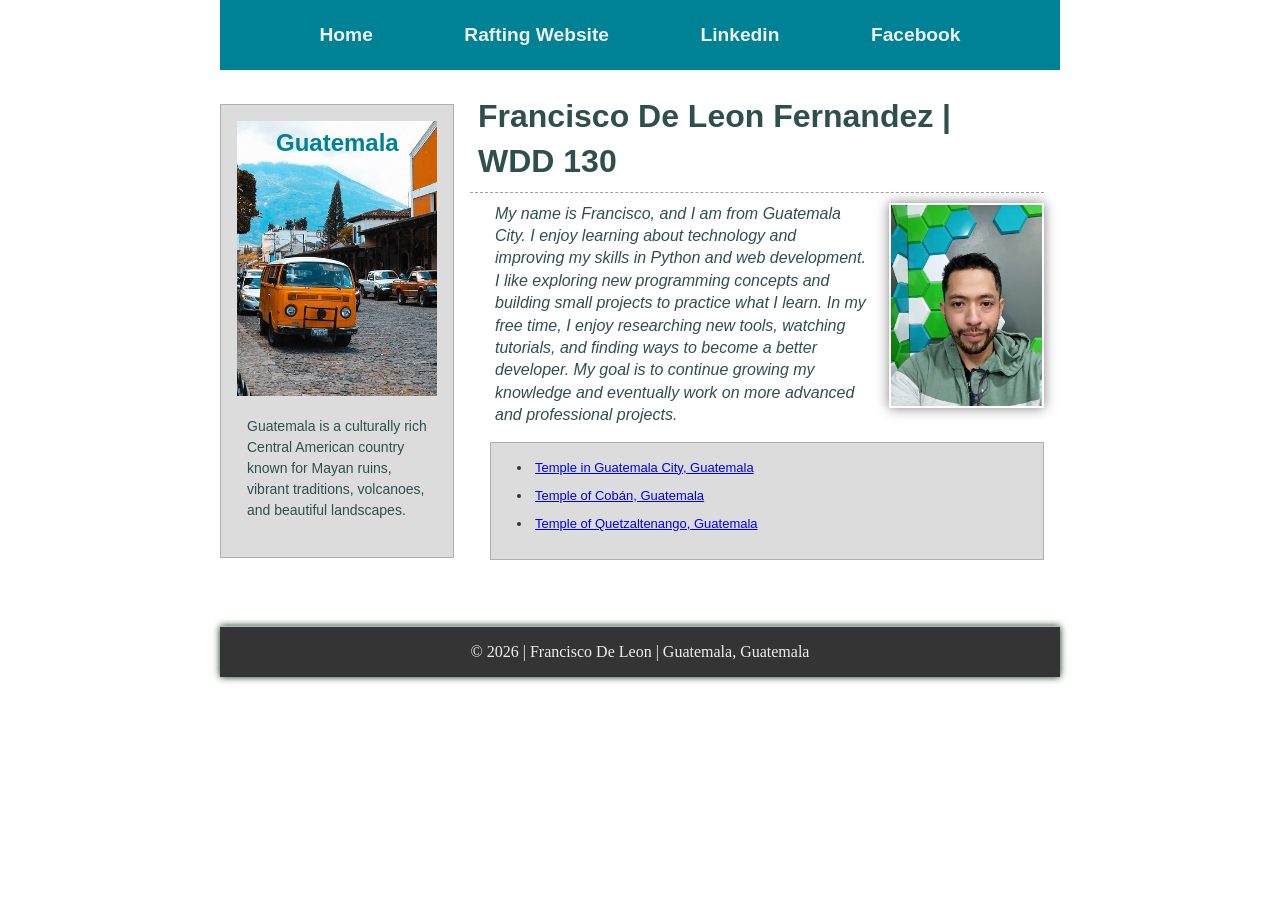
<file: index.html>
<!DOCTYPE html>
<html lang="en">

<head>
    <meta charset="UTF-8">
    <meta name="viewport" content="width=device-width, initial-scale=1.0">
    <title>Francisco De Leon | WDD 130</title>
    <meta name="description"
      content="Personal homepage of Francisco Manuel de León Fernandez for WDD130, showcasing projects and skills in HTML and CSS.">
    <meta name="author" content="Francisco De Leon">
    <link rel="stylesheet" href="styles/styles.css">
</head>

<body>
    <header>
        <nav>
            <a href="#">Home</a>
            <a href="wwr/" target="_blank" rel="noopener noreferrer">Rafting Website</a>
            <a href="https://www.linkedin.com/" target="_blank"
              rel="noopener noreferrer">Linkedin</a>
            <a href="https://www.facebook.com/" target="_blank"
              rel="noopener noreferrer">Facebook</a>
        </nav>
    </header>
    <div class="grid">
        <main>
            <h1>Francisco De Leon Fernandez | WDD 130</h1>
            <img src="images/profile.webp" alt="Francisco De Leon" width="200">
            <p>My name is Francisco, and I am from Guatemala City. I enjoy learning about technology
                and improving my skills in Python and web development. I like exploring new
                programming concepts and building small projects to practice what I learn. In my
                free time, I enjoy researching new tools, watching tutorials, and finding ways to
                become a better developer. My goal is to continue growing my knowledge and
                eventually work on more advanced and professional projects.</p>
            <!--<p>My name is Francisco, and I am from Guatemala city. I enjoy learning about technology and improving my skills in Python and web development.</p>-->
            <ul class="box">
                <li><a href="https://www.churchofjesuschrist.org/temples/details/guatemala-city-guatemala-temple?lang=spa"
                      target="_blank" rel="noopener noreferrer">Temple in Guatemala City,
                        Guatemala</a></li>
                <li><a href="https://www.churchofjesuschrist.org/temples/details/coban-guatemala-temple?lang=spa"
                      target="_blank" rel="noopener noreferrer">Temple of Cobán, Guatemala</a></li>
                <li><a href="https://www.churchofjesuschrist.org/temples/details/quetzaltenango-guatemala-temple?lang=spa"
                      target="_blank" rel="noopener noreferrer">Temple of Quetzaltenango,
                        Guatemala</a></li>
            </ul>
        </main>
        <aside class="box">
            <h2>Guatemala</h2>
            <img src="images/antigua-guatemala-street.jpg" alt="Antigua Guatemala street">
            <p>Guatemala is a culturally rich Central American country known for Mayan ruins,
                vibrant traditions, volcanoes, and beautiful landscapes.</p>
        </aside>
    </div>
    <footer>
        <p>&copy; 2026 | Francisco De Leon | Guatemala, Guatemala</p>
    </footer>
</body>

</html>
</file>
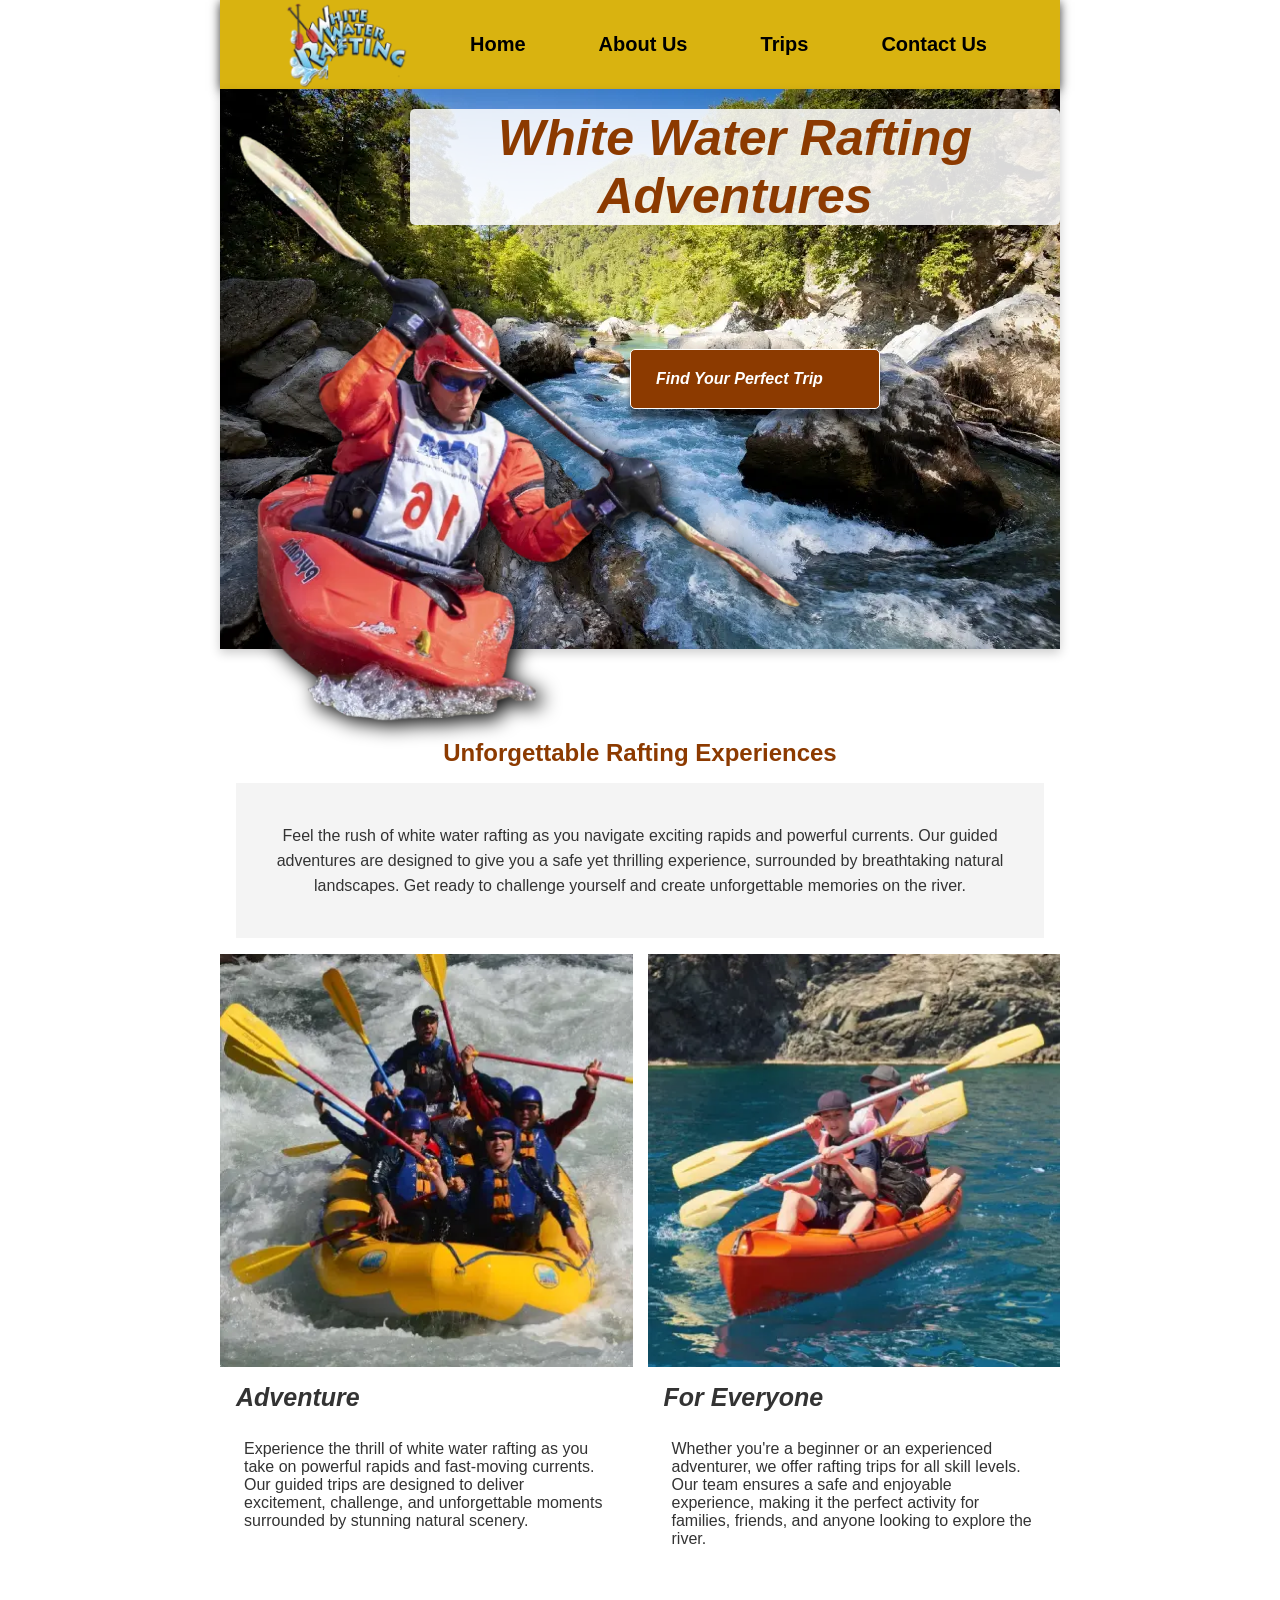
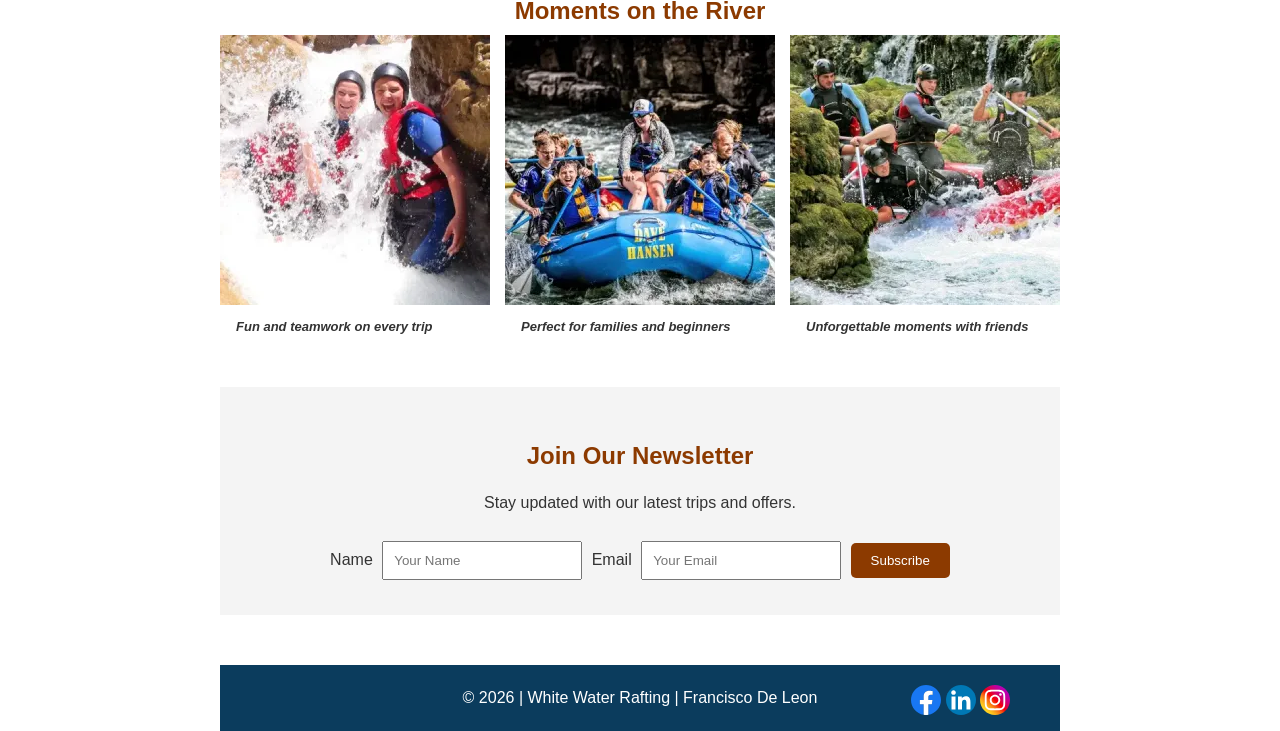
<file: wwr/index.html>
<!DOCTYPE html>
<html lang="en-US">

<head>
    <meta charset="UTF-8">
    <meta name="viewport" content="width=device-width, initial-scale=1.0">
    <title>White Water Rafting | Home</title>
    <meta name="description"
      content="Experience exciting white water rafting adventures for all skill levels.">
    <meta name="author" content="Francisco De Leon">
    <link rel="stylesheet" href="styles/rafting.css">
</head>

<body>
    <header>
        <img src="images/logo-wwr.webp" alt="White Water Rafting logo">
        <div>
            <nav>
                <ul class="navigation">
                    <li><a href="index.html">Home</a></li>
                    <li><a href="about.html">About Us</a></li>
                    <li><a href="trips.html">Trips</a></li>
                    <li><a href="contact.html">Contact Us</a></li>
                </ul>
            </nav>
        </div>
    </header>
    <main>
        <div class="hero">
            <img class="hero_main_image"  src="images/rapids.webp" alt="Rafting team in action">
            <img class="image_over"  src="images/rafter.webp" alt="Rafting team in action">
            <h1 class="main_header">White Water Rafting Adventures</h1>
            
            <a class="hero-button" href="trips.html">Find Your Perfect Trip</a>
        </div>
        <section class="home_grid">
            <h2 class="home_h2">Unforgettable Rafting Experiences</h2>
            <p class="home_p">Feel the rush of white water rafting 
                as you navigate exciting rapids and powerful currents.
                Our guided adventures are designed to give you a safe yet 
                thrilling experience, surrounded by breathtaking natural 
                landscapes. Get ready to challenge yourself and create 
                unforgettable memories on the river.
            </p>
            <div class="sub_home_p">
                
                <figure>
                <img src="images/adventure.webp" alt="Group rafting through intense rapids">
                <figcaption>Adventure</figcaption>
                </figure>
                <p>Experience the thrill of white water rafting as you take on
                 powerful rapids and fast-moving currents. Our guided trips
                  are designed to deliver excitement, challenge, and 
                  unforgettable moments surrounded by stunning natural scenery.
                </p>
            </div>
            <div class="sub_home_p">
            

            <figure>
                <img src="images/for_everyone.webp" alt="Family enjoying a calm rafting experience">
                <figcaption>For Everyone</figcaption>
            </figure>
            
            <p>Whether you're a beginner or an experienced adventurer, 
                we offer rafting trips for all skill levels. Our team ensures 
                a safe and enjoyable experience, making it the perfect activity
                 for families, friends, and anyone looking to explore the river.
            </p>
            </div>
            <h2 class="moments">Moments on the River</h2>
            <div class="home_trip">
                
                <figure>
                <img src="images/rafting-team-fun.webp" alt="friends rafting adventure">
                <figcaption>Fun and teamwork on every trip</figcaption>
            </figure>
            </div>
            <div class="home_trip">
                <figure>
                <img src="images/family-rafting-experience.webp" alt="family rafting experience">
                <figcaption>Perfect for families and beginners</figcaption>
            </figure>
            </div>
            <div class="home_trip">
                <figure>
                <img src="images/friend-rafting-adventure.webp" alt="Friends enjoying a rafting adventure together">
                <figcaption>Unforgettable moments with friends</figcaption>
            </figure>
            </div>
        </section>
        <section class="newsletter">
            <h2>Join Our Newsletter</h2>
            <p>Stay updated with our latest trips and offers.</p>
        
            <form>
                <label for="name">Name</label>
                <input id="name" name="name" type="text" placeholder="Your Name" required>
                <label for="email" >Email</label>
                <input id="email" name="email" type="email" placeholder="Your Email" required>
                <button type="submit">Subscribe</button>
            </form>
        </section>
    </main>
    <footer>
        <p>&copy; 2026 | White Water Rafting | Francisco De Leon</p>
        <nav class="socialmedia">
            <a href="https://facebook.com">
                <img src="images/facebook.svg" alt="Facebook Icon">
            </a>
            <a href="https://linkedin.com">
                <img src="images/linkedin.svg" alt="LinkedIn Icon">
            </a>
            <a href="https://instagram.com">
                <img src="images/instagram.svg" alt="Instagram Icon">
            </a>
        </nav>

    </footer>
</body>

</html>
</file>
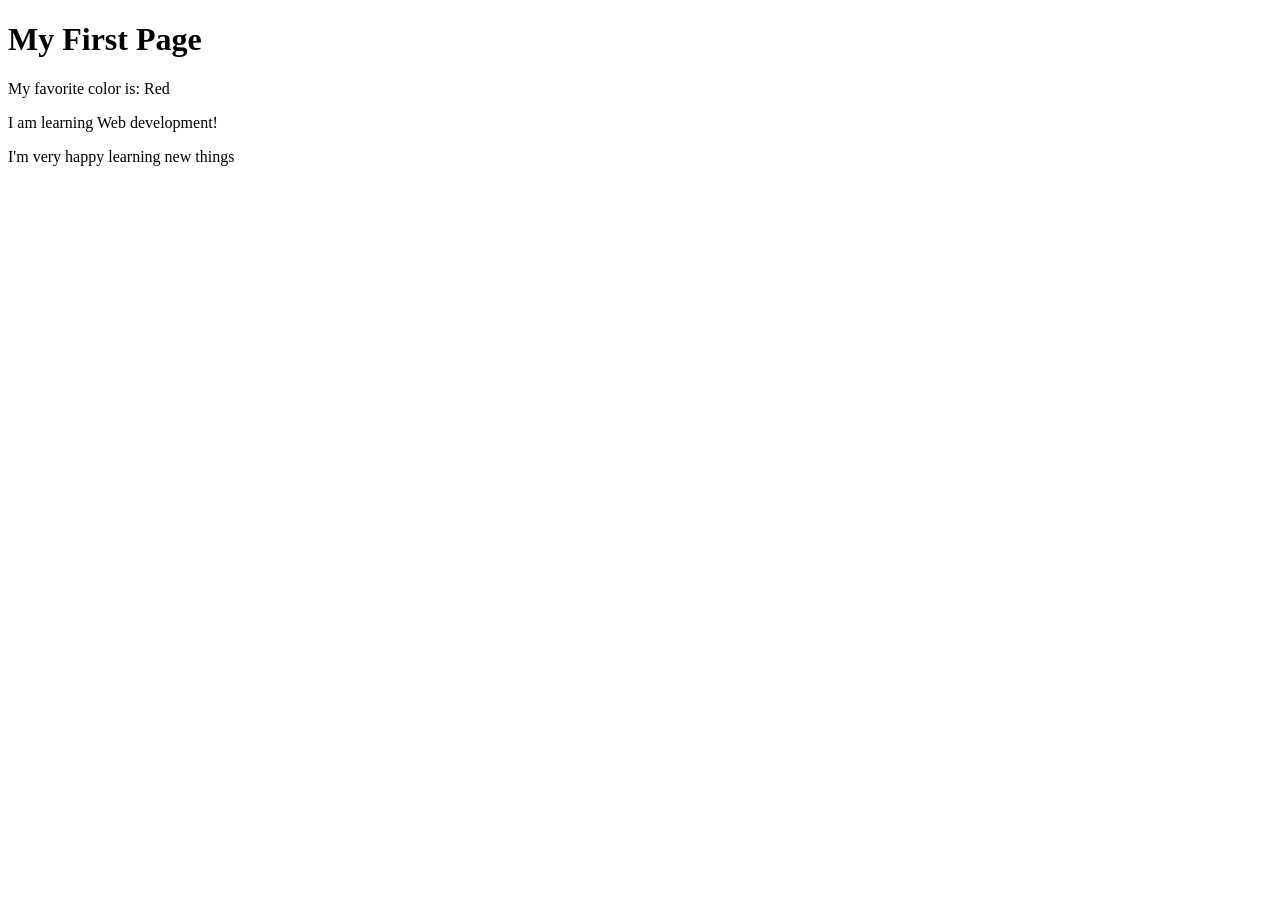
<file: week01/first-page.html>
<!DOCTYPE html>
<html lang="en">

<head>
    <meta charset="UTF-8">
    <meta name="viewport" content="width=device-width, initial-scale=1.0">
    <title>My First Page</title>
</head>

<body>
    <h1>My First Page</h1>
    <p>My favorite color is: Red</p>
    <p>I am learning Web development!</p>
    <p>I'm very happy learning new things</p>
</body>

</html>
</file>
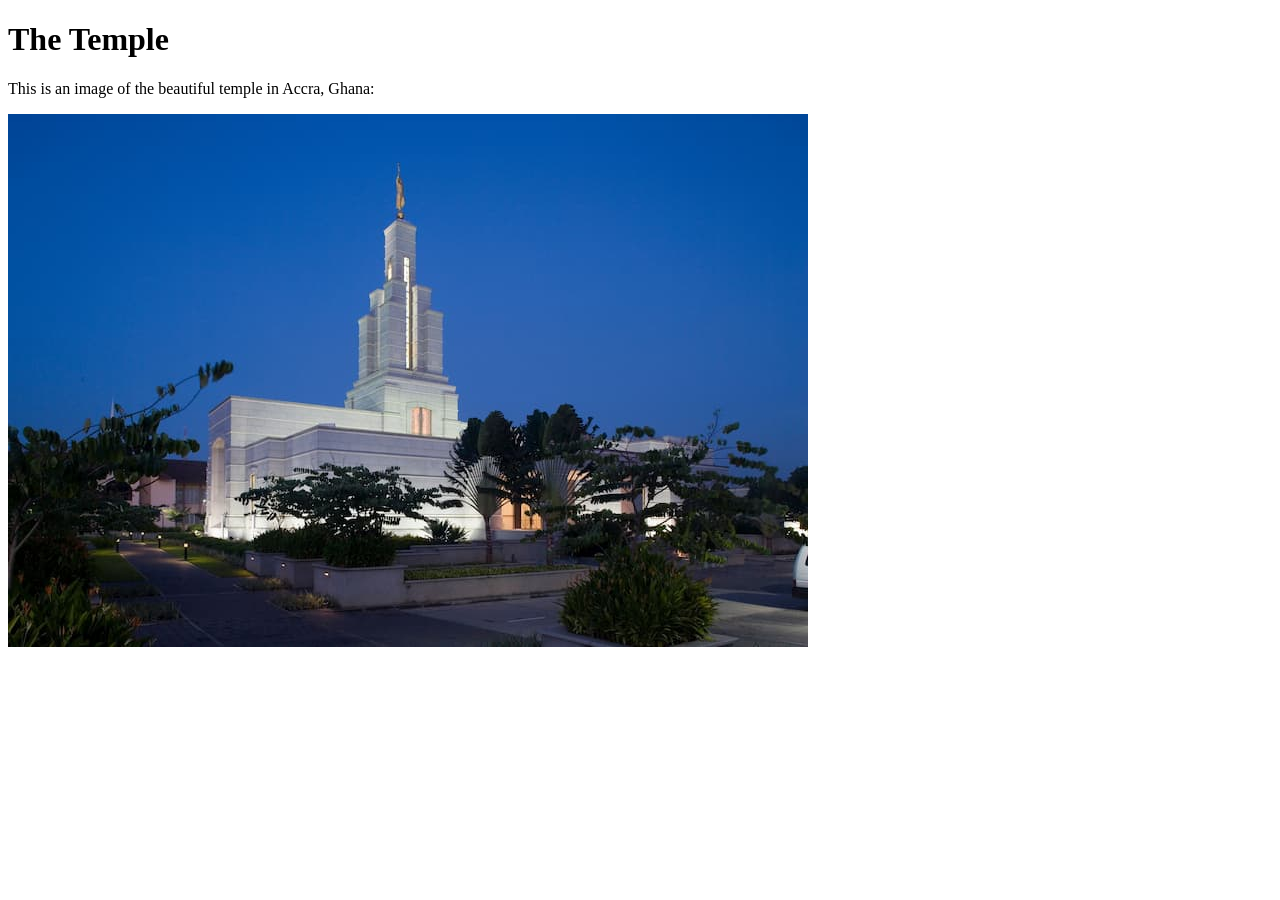
<file: week01/images-solution.html>
<!DOCTYPE html>
<html lang="en">

<head>
    <meta charset="UTF-8">
    <meta name="viewport" content="width=device-width, initial-scale=1.0">
    <title>Temple Image</title>
</head>

<body>
    <h1>The Temple</h1>
    <p>This is an image of the beautiful temple in Accra, Ghana:</p>
    <img src="images/temple-small.jpg" alt="The Accra Ghana Temple">

</body>

</html>
</file>
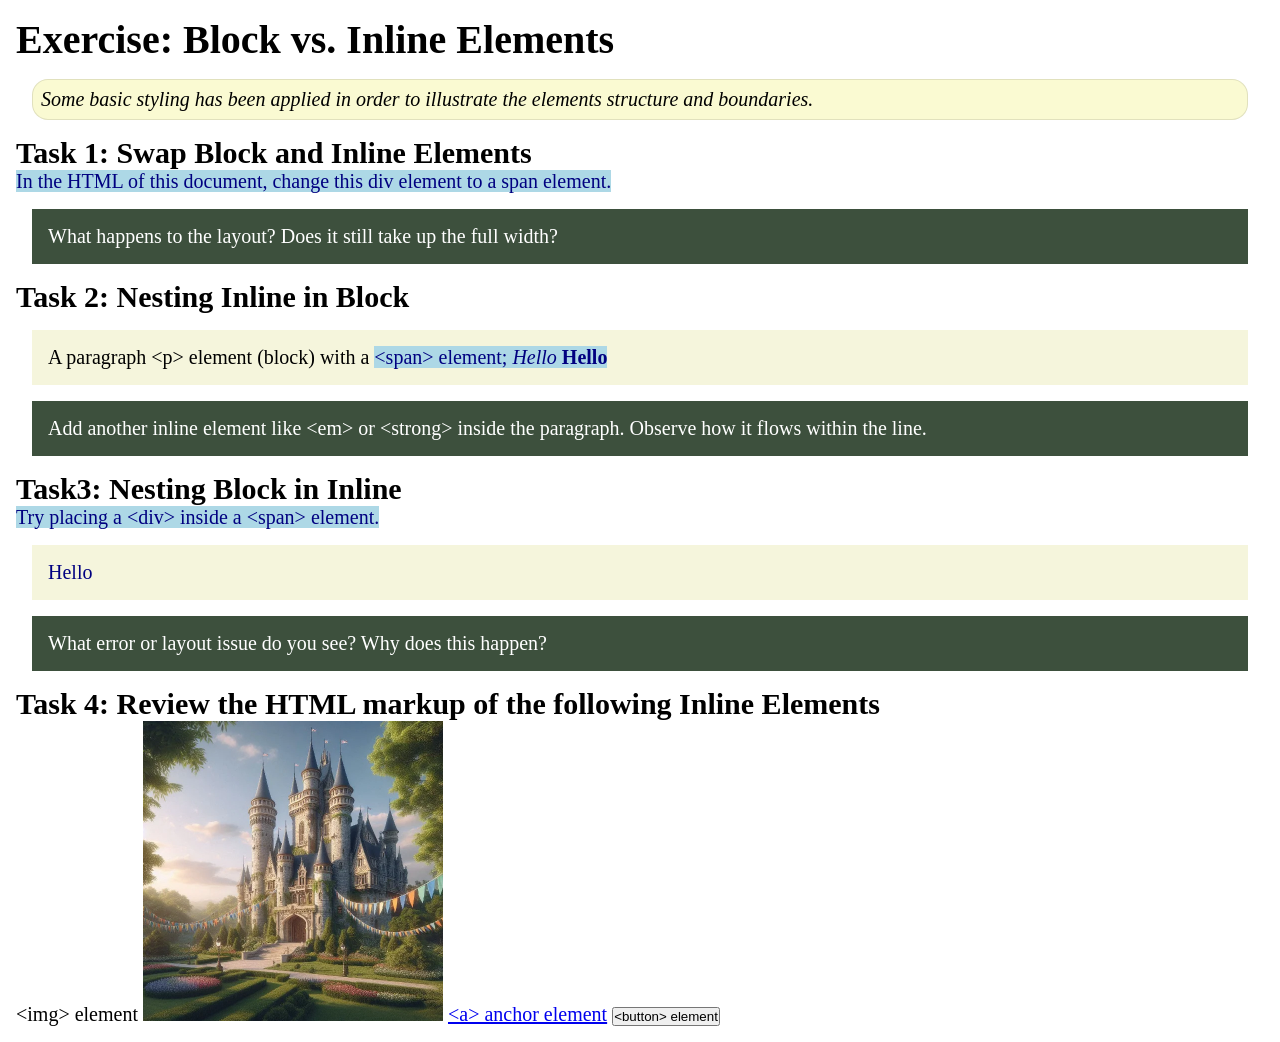
<file: week02/block-vs-inline.html>
<!DOCTYPE html>
<html lang="en">

<head>
    <meta charset="UTF-8">
    <meta name="viewport" content="width=device-width, initial-scale=1.0">
    <title>Exercise: Block vs. Inline Elements</title>
    <link rel="stylesheet" href="styles/block-vs-inline.css">
</head>

<body>
    <main>
        <h1>Exercise: Block vs. Inline Elements</h1>
        <p class="note">Some basic styling has been applied in order to illustrate the elements structure and
            boundaries.</p>

        <h2>Task 1: Swap Block and Inline Elements</h2>
        <span>In the HTML of this document, change this div element to a span element.</span>

        <p class="question">What happens to the layout? Does it still take up the full width?</p>

        <h2>Task 2: Nesting Inline in Block</h2>
        <p>
            A paragraph &lt;p&gt; element (block) with a <span>&lt;span&gt; element;
                <em>Hello</em>
                <strong>Hello</strong>
        </p>
        <p class="question">Add another inline element like &lt;em&gt; or &lt;strong&gt; inside the paragraph. Observe
            how it flows within the line.</p>

        <h2>Task3: Nesting Block in Inline</h2>
        <span>Try placing a &lt;div&gt; inside a &lt;span&gt; element.<div>Hello</div></span>
            <p class="question">What error or layout issue do you see? Why does this happen?</p>


            <h2>Task 4: Review the HTML markup of the following Inline Elements</h2>
        &lt;img&gt; element
        <img src="images/castle.webp" alt="placeholder image (images are inline)" width="300" height="300">
        <a href="https://churchofjesuschrist.org">&lt;a&gt; anchor element</a>
        <button type="button">&lt;button&gt; element</button>
    </main>
</body>

</html>
</file>
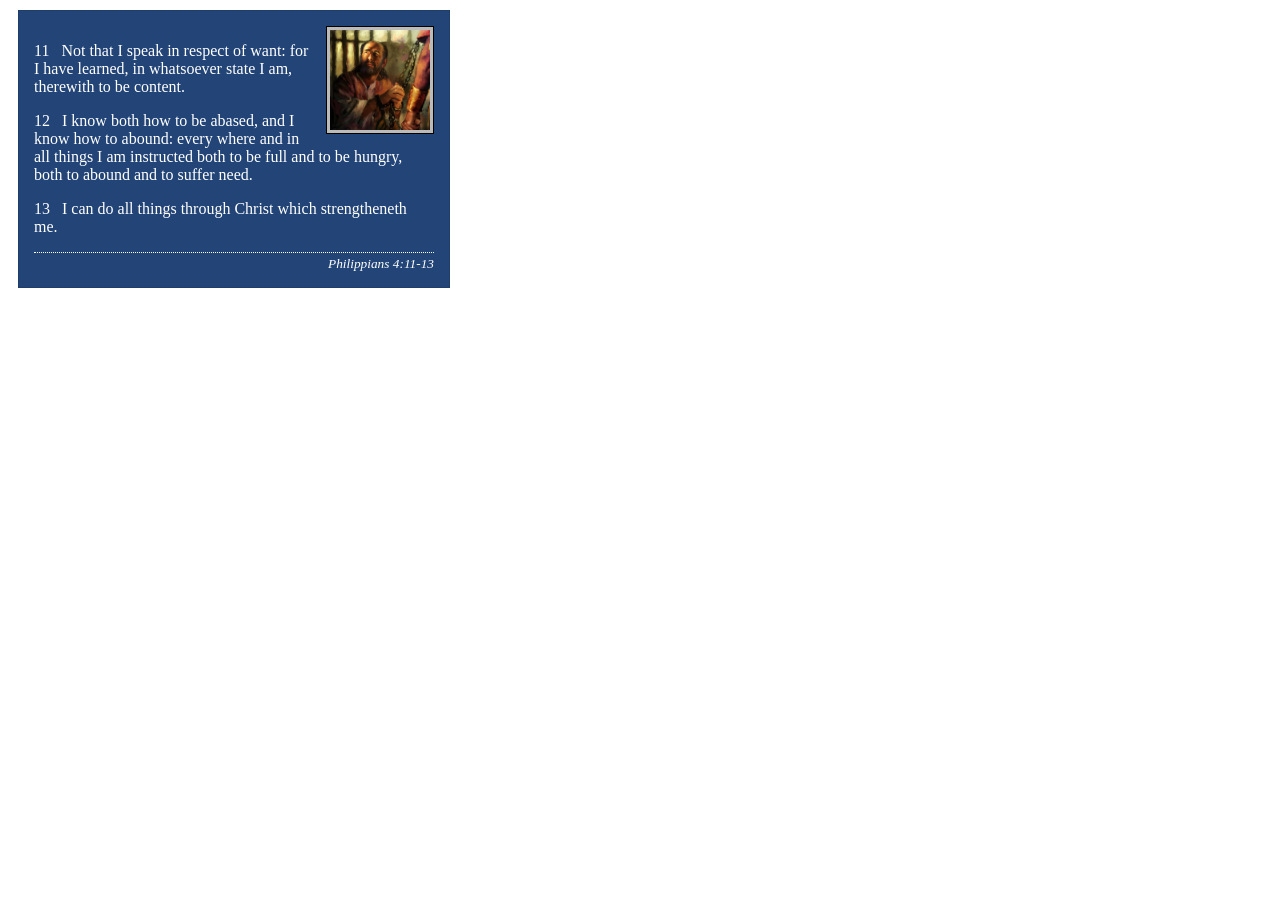
<file: week02/box-model-solution.html>
<!DOCTYPE html>
<html lang="en">
<head>
    <meta charset="UTF-8">
    <meta name="viewport" content="width=device-width, initial-scale=1.0">
    <title>Box Model Activity</title>
    <link rel="stylesheet" href="styles/box-model-solution.css">
</head>
<body>
    <main>
        <div class="callout">
            <img src="images/apostle-paul-imprisoned.webp" alt="Paul the Apostle - Imprisoned in Rome" width="200" height="200">
            <blockquote>
                <p>11 &nbsp; Not that I speak in respect of want: for I have learned, in whatsoever state I am, therewith to be content.</p>
                <p>12 &nbsp; I know both how to be abased, and I know how to abound: every where and in all things I am instructed both to be full and to be hungry, both to abound and to suffer need.</p>
                <p>13 &nbsp; I can do all things through Christ which strengtheneth me.</p>
            </blockquote>
            <cite>Philippians 4:11-13</cite>
        </div>
    </main>
</body>
</html>
</file>
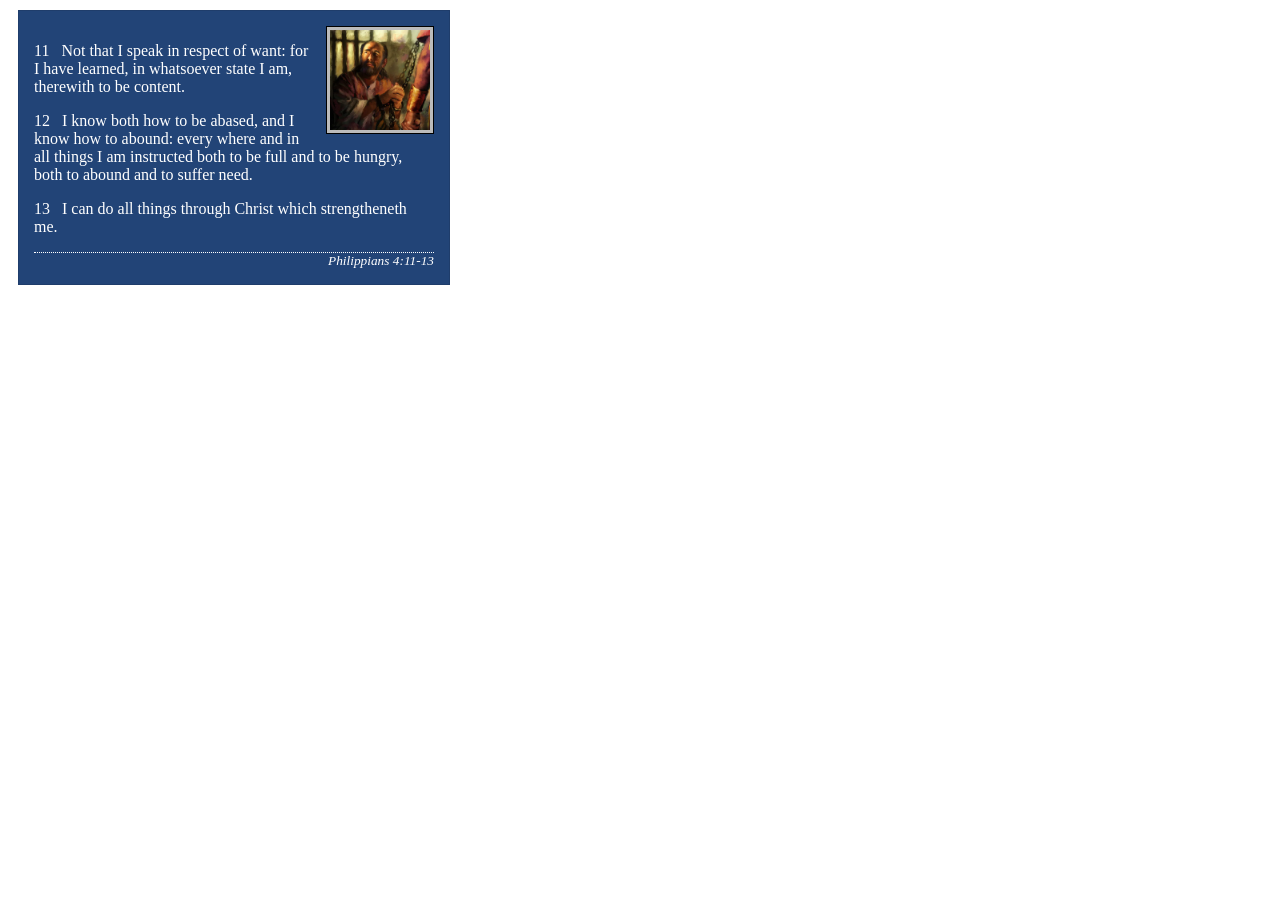
<file: week02/box-model.html>
<!DOCTYPE html>
<html lang="en">
<head>
    <meta charset="UTF-8">
    <meta name="viewport" content="width=device-width, initial-scale=1.0">
    <title>Box Model Activity</title>
    <link rel="stylesheet" href="styles/box-model.css">
</head>
<body>
    <main>
        <div class="callout">
            <img src="images/apostle-paul-imprisoned.webp" alt="Paul the Apostle - Imprisoned in Rome" width="200" height="200">
            <blockquote>
                <p>11 &nbsp; Not that I speak in respect of want: for I have learned, in whatsoever state I am, therewith to be content.</p>
                <p>12 &nbsp; I know both how to be abased, and I know how to abound: every where and in all things I am instructed both to be full and to be hungry, both to abound and to suffer need.</p>
                <p>13 &nbsp; I can do all things through Christ which strengtheneth me.</p>
            </blockquote>
            <cite>Philippians 4:11-13</cite>
        </div>
    </main>
</body>
</html>
</file>
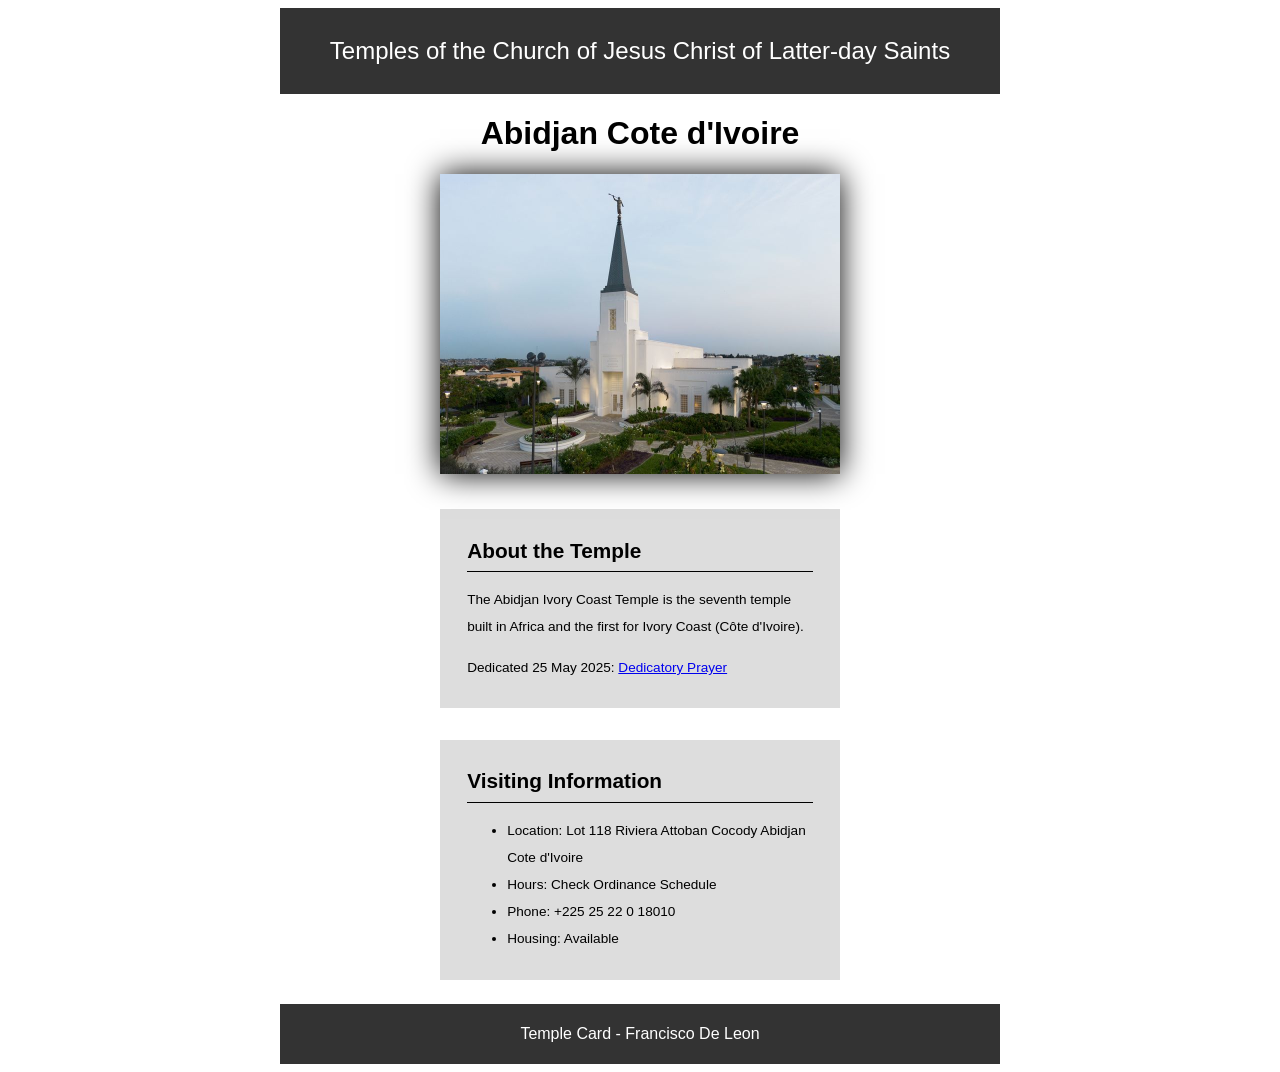
<file: week02/temple.html>
<!DOCTYPE html>
<html lang="en">

<head>
    <meta charset="UTF-8">
    <meta name="viewport" content="width=device-width, initial-scale=1.0">
    <title>Temple Card - Abidjan Cote d'Ivoire</title>
    <link rel="stylesheet" href="styles/temple.css">
</head>

<body>
    <header>
        <p>Temples of the Church of Jesus Christ of Latter-day Saints</p>
    </header>
    <main>
        <h1>Abidjan Cote d'Ivoire</h1>
        <picture>
            <img src="images/abidjan-ivory-coast.jpeg" alt="Abidjan Cote d'Ivoire Temple">
        </picture>
        <section>
            <h2>About the Temple</h2>
            <p>The Abidjan Ivory Coast Temple is the seventh temple built in Africa and the first for Ivory Coast (Côte
                d'Ivoire).</p>
            <p>Dedicated 25 May 2025: <a
                    href="https://www.churchofjesuschrist.org/temples/dedicatory-prayer/abidjan-ivory-coast-temple/2025-05-25?lang=eng"
                    target="_blank" rel="noopener noreferrer">Dedicatory Prayer</a></p>
        </section>
        <section>
            <h2>Visiting Information</h2>
            <ul>
                <li>Location: Lot 118 Riviera Attoban Cocody Abidjan Cote d'Ivoire</li>
                <li>Hours: Check Ordinance Schedule</li>
                <li>Phone: +225 25 22 0 18010</li>
                <li>Housing: Available</li>
            </ul>
        </section>
    </main>
    <footer>
        <p>Temple Card - Francisco De Leon</p>
    </footer>
</body>

</html>
</file>
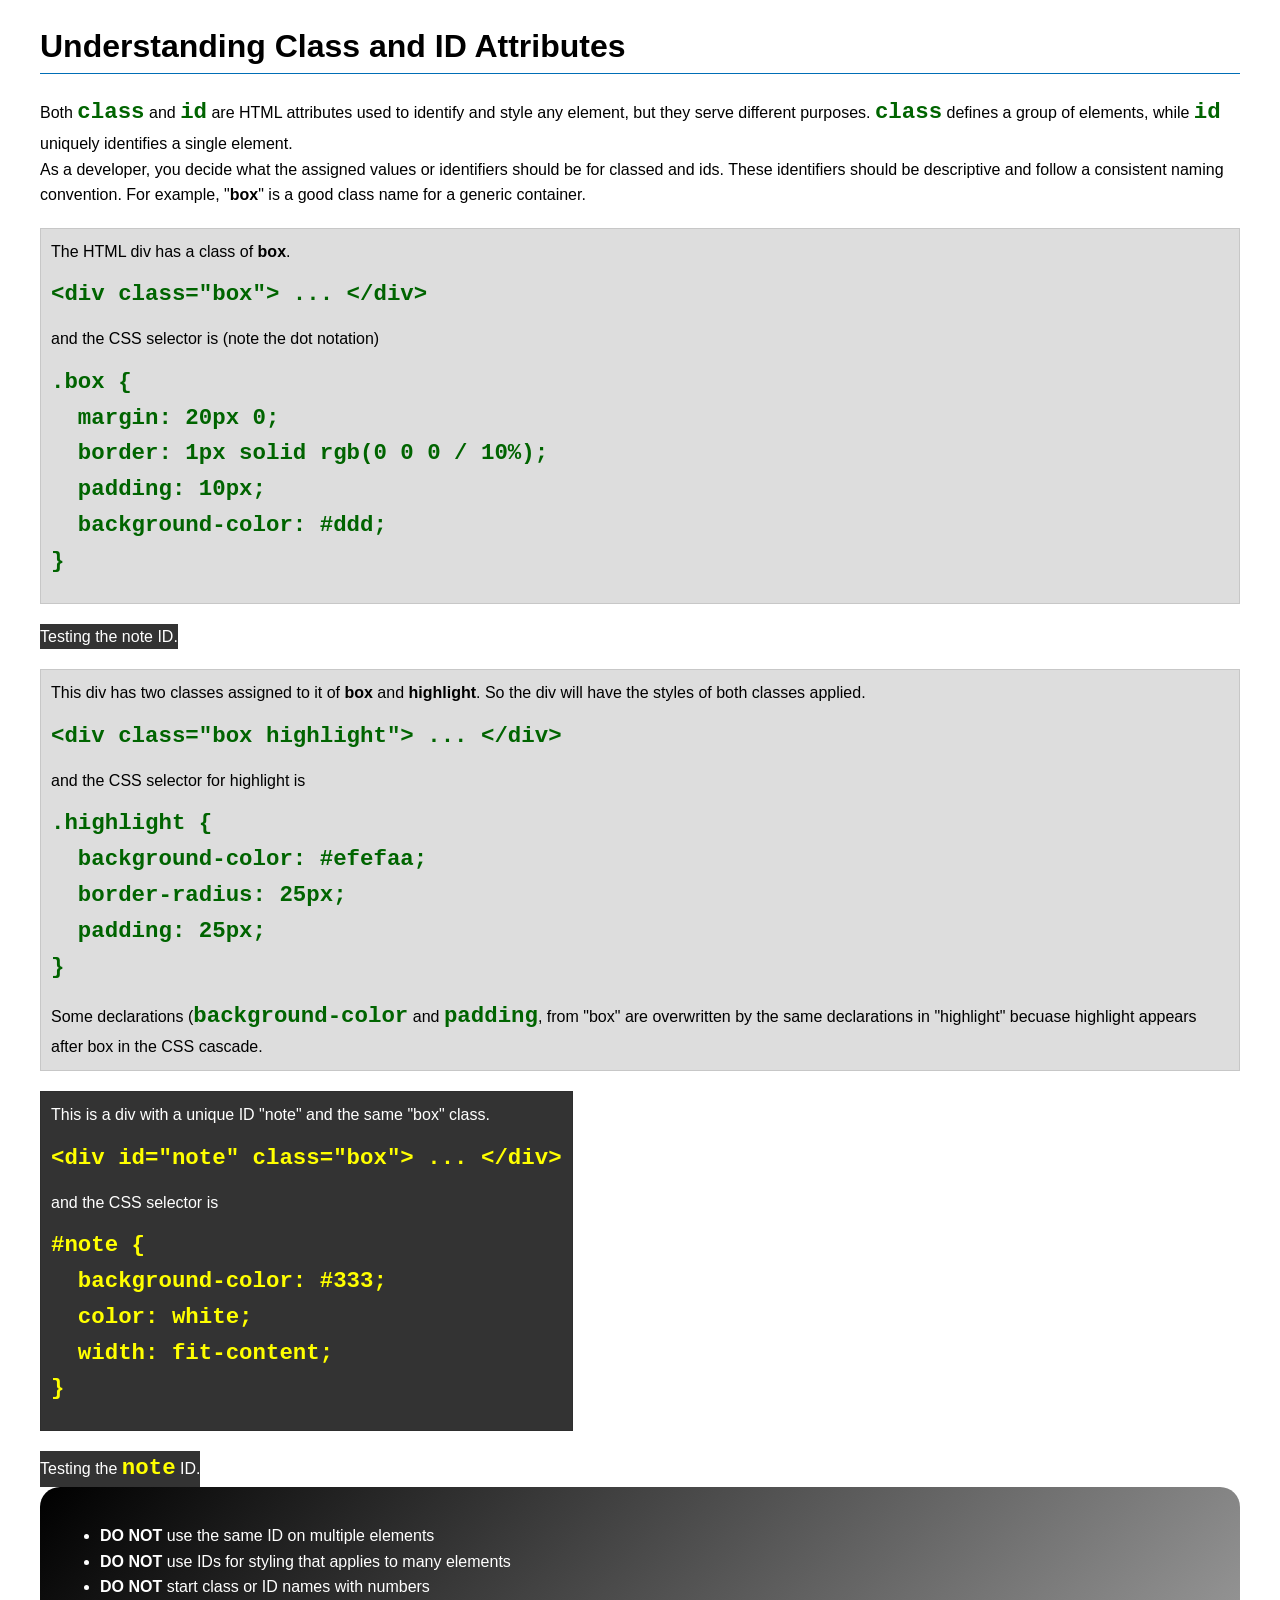
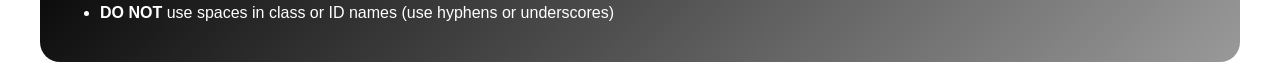
<file: week03/class-and-id.html>
<!DOCTYPE html>
<html lang="en">

<head>
    <meta charset="UTF-8">
    <meta name="viewport" content="width=device-width, initial-scale=1.0">
    <title>Class vs ID Attributes</title>
    <link rel="stylesheet" href="styles/class-and-id.css">
</head>

<body>
    <h1>Understanding Class and ID Attributes</h1>
    <p>Both <code>class</code> and <code>id</code> are HTML attributes used to identify and style any element, but they
        serve different purposes. <code>class</code> defines a group of elements, while <code>id</code> uniquely
        identifies a single element.</p>
    <p>As a developer, you decide what the assigned values or identifiers should be for classed and ids. These
        identifiers should be
        descriptive and follow a consistent naming convention. For example, "<strong>box</strong>" is a good class name
        for a generic container.</p>
    <div class="box">
        <p>The HTML div has a class of <strong>box</strong>.</p>
        <pre><code class="html">&lt;div class="box"&gt; ... &lt;/div&gt;</code></pre>
        and the CSS selector is (note the dot notation)
        <pre><code class="css">.box {
  margin: 20px 0;
  border: 1px solid rgb(0 0 0 / 10%);
  padding: 10px;
  background-color: #ddd; 
}</code></pre>
    </div>
    <div id="note">
        <p>Testing the note ID.</p>
    </div>
    <div class="box">
        <p>This div has two classes assigned to it of <strong>box</strong> and <strong>highlight</strong>. So the div
            will have the styles of both classes applied.</p>
        <pre><code class="html">&lt;div class="box highlight"&gt; ... &lt;/div&gt;</code></pre>
        and the CSS selector for highlight is
        <pre><code class="css">.highlight {
  background-color: #efefaa;
  border-radius: 25px;
  padding: 25px;
}</code></pre>
<p>Some declarations (<code>background-color</code> and <code>padding</code>, from "box" are overwritten by the same declarations in "highlight" becuase highlight appears after box in the CSS cascade.</p>
    </div>

    <div id="note" class="box">
        <p>This is a div with a unique ID "note" and the same "box" class.</p>
        <pre><code class="html">&lt;div id="note" class="box"&gt; ... &lt;/div&gt;</code></pre>
        and the CSS selector is
        <pre><code class="css">#note {
  background-color: #333;
  color: white;
  width: fit-content;
}</code></pre>
    </div>

    <div id="note">
        <p>Testing the <code>note</code> ID.</p>
    </div>

    <section id="best-practice">
        <ul>
            <li><strong>DO NOT</strong> use the same ID on multiple elements</li>
            <li><strong>DO NOT</strong> use IDs for styling that applies to many elements</li>
            <li><strong>DO NOT</strong> start class or ID names with numbers</li>
            <li><strong>DO NOT</strong> use spaces in class or ID names (use hyphens or underscores)</li>
        </ul>
    </section>




</body>

</html>
</file>
<file: styles/styles.css>
:root {
    --main-font: Arial, Helvetica, sans-serif;
    /*--primary-color: rgb(41, 137, 216);*/
    --primary-color: rgb(0, 130, 150);
    --text-dark: #333;
    --text-light: #eee;
    --accent-color: rgb(47, 79, 79);
    --border-light: rgba(0, 0, 0, 0.2);
    --border-dark: black;
    --shadow-main: 0 0 12px gray;
    --shadow-footer: 0 0 7px #02330d;
    --footer-bg: rgb(53, 52, 52);
    --aside-bg: rgb(220, 220, 220);
}

* {
    margin: 0;
    padding: 0;
    box-sizing: border-box;
}

nav {
    display: flex;
    justify-content: space-evenly;
    padding: 1rem;
    background-color: var(--primary-color);
    font-family: var(--main-font);
}

nav a {
    color: var(--text-light);
    display: block;
    padding: 0.5rem;
    text-decoration: none;
    font-size: 1.2rem;
    font-weight: 700;
}

header,
.grid,
footer {
    max-width: 840px;
    margin: auto;
}

.grid {
    display: grid;
    align-items: center;
    grid-template-columns: repeat(5, 1fr);
}

main {
    grid-column: 2/6;
    font-family: var(--main-font);
    line-height: 1.4;
    margin: 1rem;
}

main img {
    width: 155px;
    height: auto;
    /*border: 1px solid var(--border-dark);*/
    padding: 2px;
    box-shadow: var(--shadow-main);
    float: right;
    margin-left: 20px;
}

h1 {
    padding: 0.5rem;
    /*font-size: 1.8rem;*/
    text-align: left;
    color: var(--accent-color);
    border-bottom: 1px dashed #6e6e6ea9;
    margin-bottom: 10px
}

p {
    padding: 0 25px;
    color: var(--accent-color);
}

main p {
    font-style: italic;
}

ul.box {
    font-size: small;
    margin-left: 20px;
    list-style-position: inside;
}

ul.box li {
    margin-bottom: 10px;
    padding-left: 10px;
}

aside {
    grid-column: 1/2;
    grid-row: 1;
    width: 100%;

    font-family: var(--main-font);
    position: relative;
    line-height: 1.5;
}

aside p {
    margin: 10px auto;
    padding: 10px;
    font-size: 14px;

}

aside img {
    width: 200px;
    height: auto;
    margin: 0 auto;
    display: block;
    /*box-shadow: var(--shadow-main);*/
}

aside h2 {
    position: absolute;
    top: 20px;
    left: 55px;
    color: var(--primary-color);
    /*box-shadow: var(--shadow-main);*/
}

footer {
    margin-top: 35px;
    border-top: 1px solid #ffffffa9;
    text-align: center;

    background-color: var(--footer-bg);
    padding: 1rem;
    box-shadow: var(--shadow-footer);
}

footer p {
    color: var(--text-light);
}

/*Class Selectors*/
.box {
    margin: 15px auto;
    border: 1px solid var(--border-light);
    padding: 1rem;
    background-color: var(--aside-bg);
    color: var(--text-dark);
}
</file>
<file: wwr/styles/rafting.css>
:root {
    --primary-color: #0B3C5D;
    --accent1-color: #8C3A00;
    --accent2-color: #D9B310;
    --background-color: #FFFFFF;
    --text-color: #333333;
    --heading-font: Arial, sans-serif;
    --body-font: Verdana, sans-serif;
}

* {
    margin: 0;
    padding: 0;
    box-sizing: border-box;
}

body {
    font-family: var(--body-font);
    color: var(--text-color);
}

header,
main,
footer {
    width: 840px;
    margin: 0 auto;
}

header {
    display: grid;
    grid-template-columns: 250px 1fr;
    align-items: center;
    background-color: var(--accent2-color);
    box-shadow: 0px 2px 10px;
}

header img {
    width: 125px;
    height: auto;
    justify-self: center;
    
}

.navigation {
    display: flex;
    list-style: none;
    justify-content: center;
}

.navigation li {
    flex: 1 1 auto;
}

.navigation a {
    text-decoration: none;
    color: black;
    font-weight: bold;
    font-size: 20px;
}

.navigation a:hover {
    text-decoration: none;
    color: var(--accent1-color);
    font-weight: bold;
    font-size: 20px;
    font-family: var(--heading-font);
}

.permanent-marker-regular {
  font-family: "Permanent Marker", cursive;
  font-weight: 400;
  font-style: normal;
}


h1,
h2 {
    font-family: var(--heading-font);
    color: var(--accent1-color);
}

p,
article {
    margin: 16px;
    padding: 8px;
}
section {
    margin-bottom: 50px;
}

.socialmedia a {
    text-decoration: none;
}

.hero {
    position: relative;
}

.hero_main_image {
    display: block;
    width: 100%;
    height: auto;
    box-shadow: 0 4px 10px rgba(0, 0, 0, 0.2);
}
.hero h2{
    font-size: medium;
    margin-left: 25px;
    
}

.main_header_about, .book_now h1 {
    position: absolute;
    top: 20px;
    width: 100%;
    padding: 15px;
    text-align: center;
    opacity: 0.9;
    background-color: var(--background-color);
    color: var(--accent1-color);
    border-bottom: 1px solid var(--primary-color);
}

/* Contac Us */
.addrees {
    padding: 1rem;
    text-align: center;
}

.addrees p {
    margin: 0px;
    font-family: var(--body-font);
    line-height: 1.5rem;

}

.map-form {
    display: grid;
    grid-template-columns: 1fr 1fr;
    align-items: center;
    margin: 25px 0;
}

.map iframe {
    width: 100%;
    height: 400px;
}

.right {
    justify-items: center;
    align-items: center;
    padding: 5px;

}

.right div {
    display: grid;
    grid-template-columns: 1fr 3fr;
    padding: 5px;
    align-items: center;
    margin: 0 0 0 15px;
    background-color: #f4f4f4;
}


.right input {
    padding: 12px;
    border-radius: 8px;
}

.rounds {
    display: grid;
    grid-template-columns: 150px 1fr;
    align-items: start;
}

.rounds p {
    margin-left: 0px;
}

.rounds2 {
    display: flex;
    flex-direction: column;
    gap: 5px;
}

.right textarea {
    grid-column: span 2;
    height: 75px;
    border-radius: 5px;
    margin-top: 5px;
}

.check-label {
    display: flex;
}

.square {
    height: 20px;
}

.right button {
    background-color: var(--accent1-color);
    color: white;
    font-size: 20px;
    width: 90%;
    display: block;
    margin: auto;
    padding: 10px;
    border-radius: 15px;
    border-color: white;
}

/* finish conatc us */

/*Start Home page elements*/
.image_over{
    position: absolute;
    bottom: -100px;
    height: auto;
    width: 600px;
    padding-top: 15px;
    filter: drop-shadow(5px 5px 10px rgba(0,0,0));
}

.main_header, .hero-sub{
    font-style: italic;
    text-align: center;
    position:absolute;
    border-radius: 5px;
}

.main_header{
    width: 650px;
    top: 20px;
    right: 0px;
    color: var(--accent1-color);
    background-color: hsla(0, 0%, 100%, 0.85);
    font-size: 50px;
}


.hero-button{
    top: 260px;
    right: 180px;
    padding: 20px 25px;
    width: 250px;
    background-color: var(--accent1-color);
    position:absolute;
    text-decoration: none;
    font-weight: bold;
    font-style: italic;
    cursor: pointer;
    color:white;
    border-radius: 5px;
    border: 1px solid #FFFFFF;
    box-shadow: 0px 10px 5px rgba(0, 0, 0, 0.5);
}

.home_grid {
    display: grid;
    grid-template-columns: repeat(6, 1fr);
    justify-content: center;
    column-gap: 15px;
}

.home_p{
    grid-column: span 6;
    text-align: center;
    padding-top: 5px;
    background-color: #f4f4f4;
    line-height: 25px;
    padding: 40px;
    
}
.home_h2{
    grid-column: span 6;
    justify-self: center;
    padding-top: 90px;
}
.sub_home_p{
    grid-column: span 3;
    position: relative;
}
.sub_home_p figcaption{
    right: 20px;
    font-size: 25px;
}
.sub_home_p img{
    width: 100%;
    height: auto;
}

.home_trip{
    grid-column: span 2;
}
.home_trip img{
    width: 100%;
    height: auto;
}
.moments{
    grid-column: span 6;
    padding: 25px 0 10px 0;
}
/*Newletter*/
.newsletter {
    text-align: center;
    padding: 30px;
    background-color: #f4f4f4;
    margin-bottom: 25px;
}

.newsletter input {
    padding: 10px;
    margin: 5px;
    width: 200px;
}

.newsletter button {
    padding: 10px 20px;
    background-color: var(--accent1-color);
    color: white;
    border: none;
    cursor: pointer;
    border-radius: 5px;
}
/*Newletter ends here*/
/*Home page end here*/

/*Trip page strat here*/
.trip_grid {
    display: grid;
    grid-template-columns: 1fr 1fr 1fr;
    justify-content: center;
    column-gap: 15px;
    position: relative;
    align-items: stretch;
}
.trip_grid_h2{
    font-size: 25px;
    padding-bottom: 15px;

}
.book_now{
    position: relative;
}
.book_now img{
    width: 100%;
}
.book_now a{
    position: absolute;
    display: block;
    top: 150px;
    left: 280px;
    margin: auto;
    background-color: var(--primary-color);
    padding-top: 15px;
    padding-bottom: 15px;
    padding-left: 35px;
    padding-right: 35px;
    border-radius: 5px;
    color: white;
    text-decoration: none;
    font-weight: bold;
    box-shadow: 0px 3px 5px rgb(0, 0, 0);
}

.sub_trip_p{
    background-color: #f4f4f4;
    display: grid;
    grid-template-columns: 1fr;
    box-shadow: 0px 3px 8px rgb(197, 197, 197);
    margin-top: 15px;
    
}

.sub_trip_p h3{
    color: #8C3A00;
    text-align: center;
    margin-top: 15px;
    font-size: 20px;
}

.sub_trip_p figcaption{
    text-align: left;
}

.sub_trip_p p{
    top: 130px;
    margin: 15px 0px;
    font-size: 12px;
}

.trip_price{
    position: absolute;
    top: 50px;
    background-color: var(--primary-color);
    color: #ffffff;
    height: 65px;
}
.sub_trip_p img{
    width: 100%;
    padding: 10px;
}

.trip-table{
    width: 80%;
    margin: 40px auto;
    text-align: center;
}

.trip-table h2 {
    margin-bottom: 20px;
    font-size: 35px;
}

.trip-table table {
    width: 100%;
    border-collapse: collapse;
    background-color: #ffffff;
}
.trip-table th {
    background-color: var(--accent1-color);
    color: white;
    padding: 12px;
    text-align: center;
}
.trip-table td {
    padding: 12px;
    border: 1px solid #ddd;
    font-weight: bold;
}
.trip-table tr:hover {
    background-color: #e6f2ff;
}

/*Trip page ends here*/
.hero article{
    position: absolute;
    bottom: 10px;
    background-color: var(--background-color);
    opacity: 0.8;
    height: 115px;
    border-bottom: 1px solid var(--accent2-color);
}

.hero article p,
figcaption {
    color: var(--text-color);
    margin: 0.5rem 0 0 1rem;
    line-height: 1.5;
    font-weight: 600;
    font-size: small;
    font-style: oblique;
    text-align: justify;
}

.hero article img {
    float: right;
    width: 150px;
    margin: -20px 0 0 15px;
    
}

.history {
    display: grid;
    grid-template-columns: 1fr 1fr 1fr;
    justify-content: center;
}

section h2 {
    grid-column: span 3;
    justify-self: center;
    padding-top: 25px;
}

.history p {
    padding: 0;
    margin: 15px;
    font-size: 14px;
    align-self: center;
}

.history figure {
    position: relative;
    justify-self: center;
}

.history figcaption {
    bottom: 50px;
    background-color: var(--background-color);
    opacity: 0.8;
    height: 35px;
    border-bottom: 1px solid var(--accent2-color);
    margin: auto;
    padding: 10px;
}

.history img {
    height: 275px;
    width: auto;
    padding-top: 15px;
}

.adventure h2 {
    grid-column: span 3;
    justify-self: center;

}

.adventure div {
    display: flex;
    flex-wrap: wrap;
    justify-content: space-around;
    margin-top: 25px;
    margin-bottom: 25px;
}

.adventure img {
    width: 125px;
    display: block;
    justify-self: center;
}

.adventure figcaption {
    justify-self: center;
    padding: 0;
    margin: auto;
    font-size: 12px;
    flex-wrap: wrap;
}

footer {
    display: flex;
    background-color: var(--primary-color);
    justify-content: center;
    position: relative;
    margin-top: 50px;
}

footer p {
    color: var(--background-color);
}

footer nav {
    position: absolute;
    right: 50px;
    top: 20px
}

footer img {
    display: inline-block;
    width: 30px;
    height: auto;
}
</file>
<file: week02/styles/block-vs-inline.css>
* {
    margin: 0;
    padding: 0;
}

body {
    font-size: 20px;
    margin: 1rem;
}

p,
div {
    background-color: beige;
    margin: 1rem;
    padding: 1rem;
}

span {
    color: navy;
    background-color: lightblue;
}

code {
    margin: 0;
    padding: 0;
    color: green;
    font-size: 1.2rem;
}

.note {
    font-style: italic;
    background-color: lightgoldenrodyellow;
    border-radius: 1rem;
    border: 1px solid rgb(0 0 0 / 10%);
    margin: 1rem;
    padding: .5rem;
}

.question {
    background-color: #3d503d;
    color: #fff;
}
</file>
<file: week02/styles/box-model-solution.css>
.callout {
    max-width: 400px;
    margin: 10px;
    border: 1px solid rgba(0, 0, 0, .1);
    padding: 15px;
    background-color: #247;
    color: #fff;
}

.callout img {
    float: right;
    margin: 0 0 10px 15px;
    border: 1px solid #000;
    padding: 3px;
    background-color: #bbb;
    width: 100px;
    height: auto;

}

blockquote {
    margin: 0;
}

cite {
    display: block;
    border-top: 1px dotted #fff;
    padding-top: 3px;
    text-align: right;
    font-size: smaller;
}
</file>
<file: week02/styles/box-model.css>
.callout {
	max-width: 400px;
    margin: 10px;
    border: 1px solid rgb(0 0 0 /0.1);
    padding: 15px;
    background-color: #247;
    color: white;
}

.callout img {
	float: right;
    margin: 0 0 10px 15px;
    border: 1px solid #000;
    padding: 3px;
    background-color: #bbb;
    width: 100px;
    height: auto;
}

blockquote {
	margin: 0px;
    
}

cite {
	display: block;
    border-top: 1px dotted #fff;
    text-align: right;
    font-size: smaller;
}
</file>
<file: week02/styles/temple.css>
* {
    box-sizing: border-box;
    font-family: 'Lucida Sans', Arial, sans-serif;    
}
header, footer {
    max-width: 45rem;
    margin: 0 auto;
}
main {
    width: 25rem;
    margin: 0 auto;
    
}
header {
    background-color: #333;
    color: white;
    padding: 5px;
    text-align: center;
    font-size: 1.5rem;
}
h1{
    text-align: center;
}
img {
    
    
    width: 100%;
    height: auto;
    margin: 0 auto;
    box-shadow: 0px 0px 30px rgb(0, 0, 0);
}
section {
    padding: 0 2em 1em;
    background-color: #ddd;
    font-size: 0.85rem;
    line-height: 2;
}

h2 {
    padding: 1em 0 0 0;
    font-size: 1.3rem;
    border-bottom: solid #000 1px;
    margin: 1.5em 0 0 0;
}
footer {
    margin-top: 1.5em;
    background-color: #333;
    color: white;
    padding: 5px;
    text-align: center;
    font-size: 1rem;
}
</file>
<file: week03/styles/class-and-id.css>
body {
    font-family: Arial, sans-serif;
    line-height: 1.6;
    margin: 0;
    padding: 0 40px;
}

h1 {
    border-bottom: 1px solid rgb(0 110 182);
    padding-bottom: 0;
}



p {
    margin: 0;
}

code {
    color: darkgreen;
    font-weight: 700;
    font-size: 1.4rem;
}

/* Class examples - can be reused */

.box {
    margin: 20px 0;
    border: 1px solid rgb(0 0 0 / 10%);
    padding: 10px;
    background-color: #ddd; /* this is shorthand for #dddddd */
}

.highlight {
    background-color: #efefaa;
    border-radius: 25px;
    padding: 25px;
}

/* ID examples - should be unique */

#note {
    background-color: #333;
    color: white;
    width: fit-content;
}

#note code {
    color: yellow;
}

#best-practice {
    background: linear-gradient(135deg, #000 0%, #999 100%);
    color: white;
    border-radius: 20px;
    padding: 20px
}
</file>
